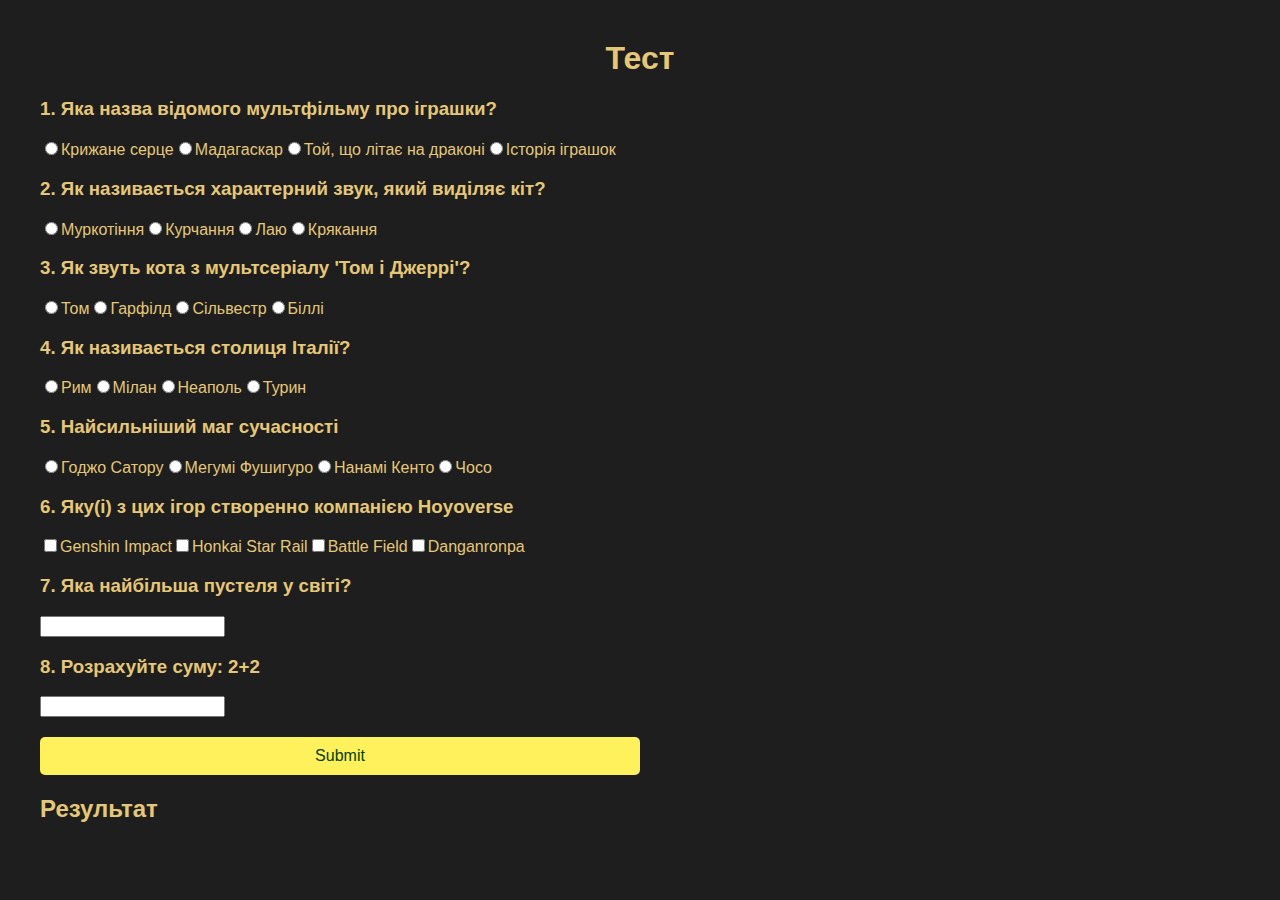
<file: optituvannya/index.html>
<!DOCTYPE html>
<html lang="en">
<head>
    <meta charset="UTF-8">
    <meta name="viewport" content="width=device-width, initial-scale=1.0">
    <title>Тест</title>
    <link rel="stylesheet" href="styles.css">
</head>
<body>
    <div id="quiz-container">
        <h1>Тест</h1>
        <div id="question-container"></div>
        <button id="submit-btn">Submit</button>
    </div>
    <div id="result-container">
        <h2>Результат</h2>
        <p id="score"></p>
    </div>
    <script src="quiz.js"></script>
</body>
</html>
</file>
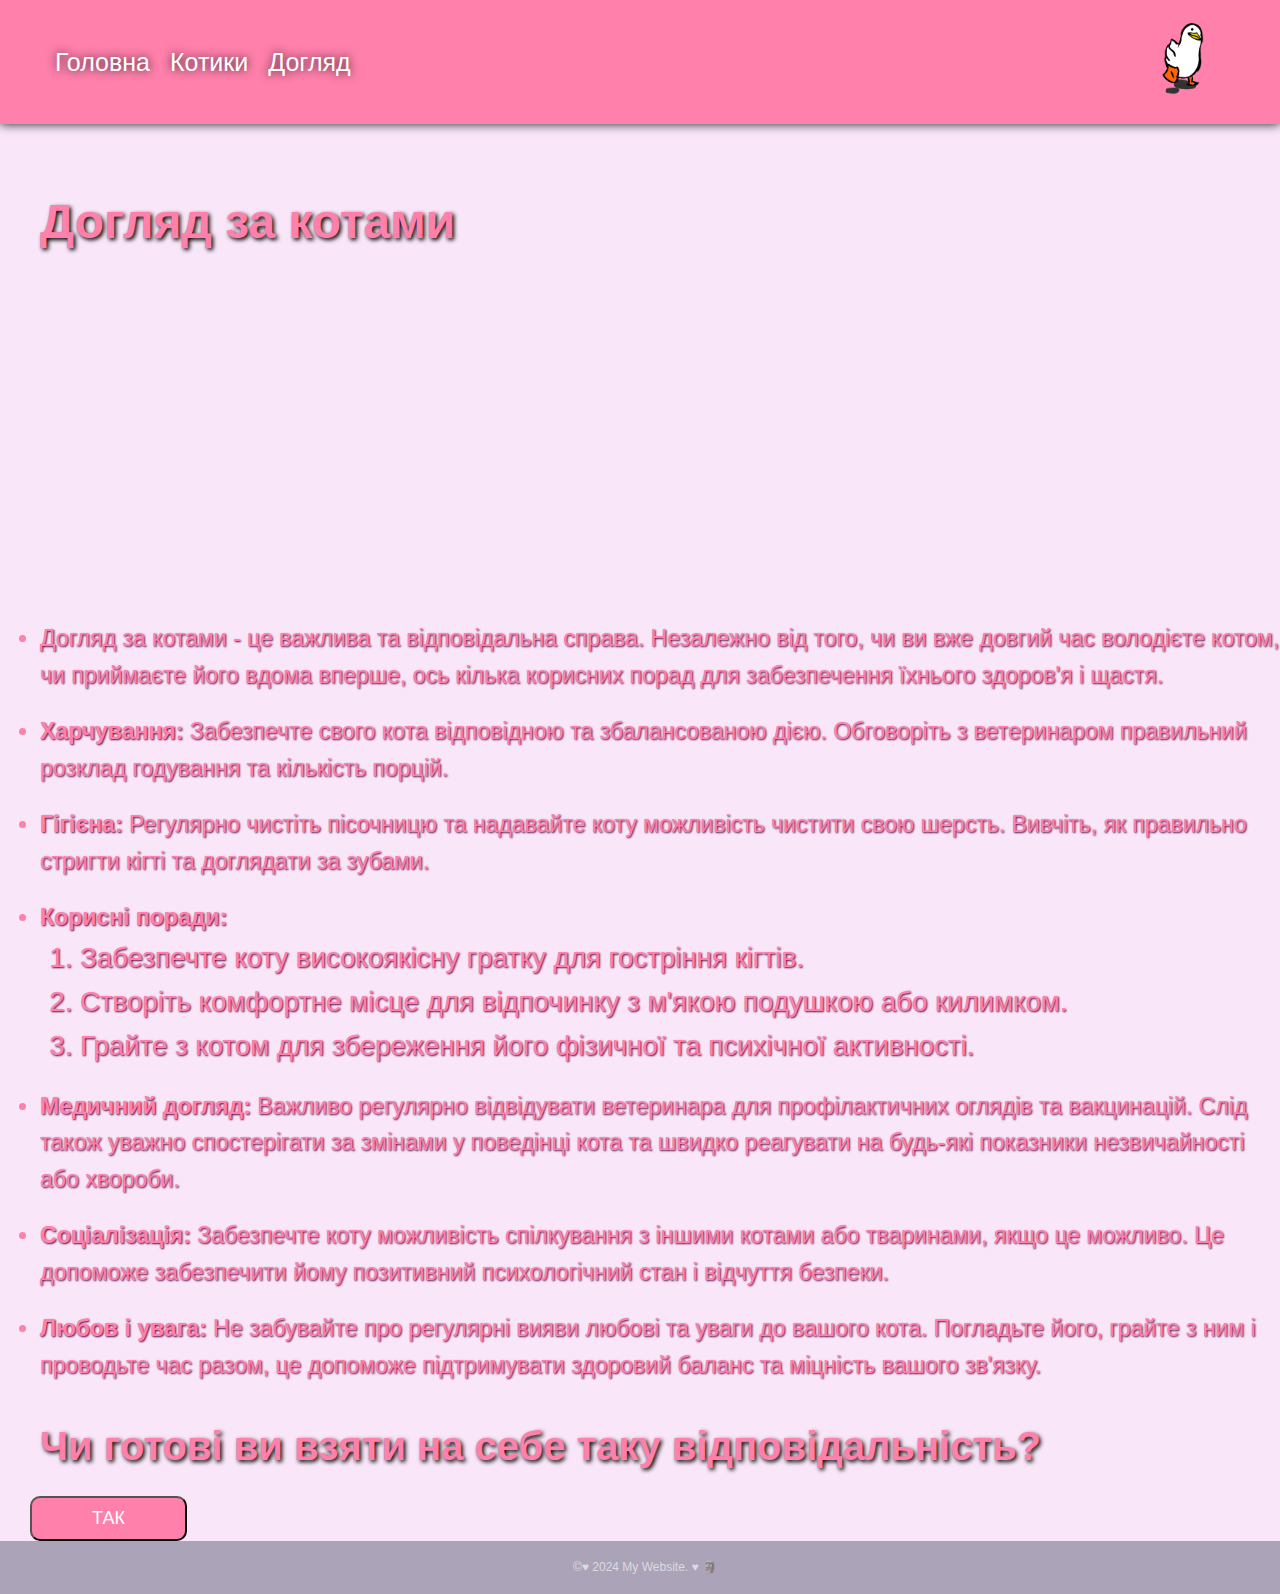
<file: care.html>
<!DOCTYPE html>
<html lang="en">
<head>
    <meta charset="UTF-8">
    <meta name="viewport" content="width=device-width, initial-scale=1.0">
    <link rel="stylesheet" href="styles1.css">
    <title>Догляд</title>
</head>

<body>

    <div class="navbar">
        <div class="burger-menu">&#9776;</div>
        <div class="logo">
            <picture><img src="image/krack.gif" alt="" height="70" width="70"></picture>
        </div>
        <ul class="nav-links">
            <li><a href="cat.html">Головна</a></li>
            <li><a href="Character.html">Котики</a></li>
            <li><a href="care.html">Догляд</a></li>
        </ul>
    </div>

    <div class="container">
        <h1 class="cyberpunk-title">Догляд за котами</h1>
        <iframe width="560" height="315"  src="https://www.youtube.com/embed/ZifEh-cuBFM" frameborder="0" allowfullscreen></iframe>

        <ul>
            <li>Догляд за котами - це важлива та відповідальна справа. Незалежно від того, чи ви вже довгий час володієте котом, чи приймаєте його вдома вперше, ось кілька корисних порад для забезпечення їхнього здоров'я і щастя.</li>
        </ul>

        <ul>
            <li><strong>Харчування:</strong> Забезпечте свого кота відповідною та збалансованою дією. Обговоріть з ветеринаром правильний розклад годування та кількість порцій.</li>
        </ul>

        <ul>
            <li><strong>Гігієна:</strong> Регулярно чистіть пісочницю та надавайте коту можливість чистити свою шерсть. Вивчіть, як правильно стригти кігті та доглядати за зубами.</li>
        </ul>

        <ul>
            <li><strong>Корисні поради:</strong>
                <ol>
                    <li>Забезпечте коту високоякісну гратку для гостріння кігтів.</li>
                    <li>Створіть комфортне місце для відпочинку з м'якою подушкою або килимком.</li>
                    <li>Грайте з котом для збереження його фізичної та психічної активності.</li>
                </ol>
            </li>
        </ul>

        <ul>
            <li><strong>Медичний догляд:</strong> Важливо регулярно відвідувати ветеринара для профілактичних оглядів та вакцинацій. Слід також уважно спостерігати за змінами у поведінці кота та швидко реагувати на будь-які показники незвичайності або хвороби.</li>
        </ul>

        <ul>
            <li><strong>Соціалізація:</strong> Забезпечте коту можливість спілкування з іншими котами або тваринами, якщо це можливо. Це допоможе забезпечити йому позитивний психологічний стан і відчуття безпеки.</li>
        </ul>

        <ul>
            <li><strong>Любов і увага:</strong> Не забувайте про регулярні вияви любові та уваги до вашого кота. Погладьте його, грайте з ним і проводьте час разом, це допоможе підтримувати здоровий баланс та міцність вашого зв'язку.</li>
        </ul>
    </div>
    <h1>Чи готові ви взяти на себе таку відповідальність?</h1>
    <a href="forma.html">
         <button type="submit" class="btn">ТАК</button>
    </a>

    <!-- Додано фрейм з посиланням на відео -->
    
    
    <footer>
        <p>&copy;&hearts; 2024 My Website. &hearts; &#128511;</p>
    </footer>

    <script src="script.js"></script>

</body>
</html>
</file>
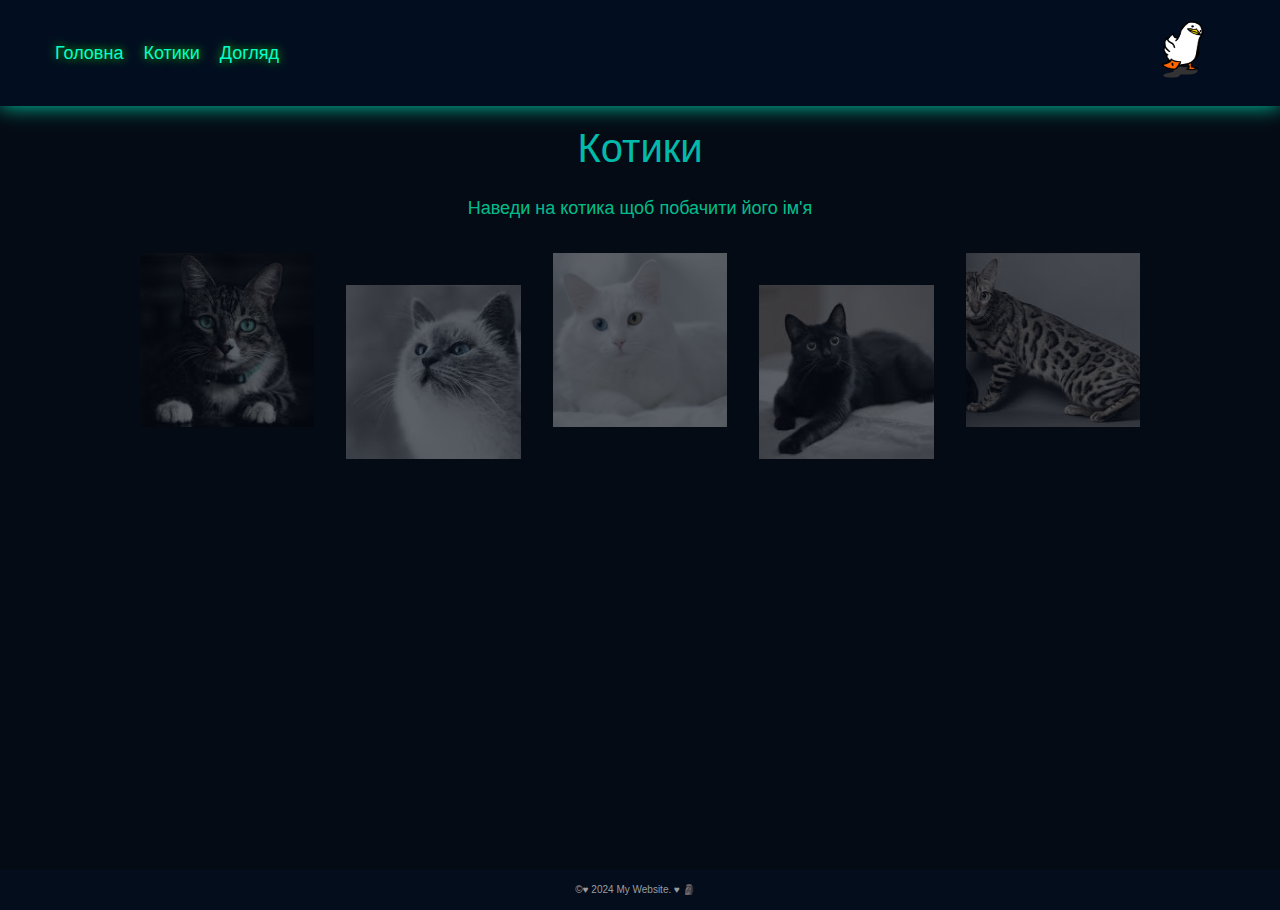
<file: cat.html>
<!DOCTYPE html>
<html lang="en">
    <link rel="icon" href="image/pngtree-cat-face-line-icon-vector-png-image_1874331.jpg">
<head>
    <meta charset="UTF-8">
    <meta name="viewport" content="width=device-width, initial-scale=1.0">
    <link rel="stylesheet" href="styles2.css">
    <title>Головна</title>
</head>

<body>

    <div class="navbar">
        <div class="burger-menu">&#9776;</div>
        <div class="logo">
            <picture><img src="image/krack.gif" alt="" height="70" width="70"></picture>
        </div>
        <ul class="nav-links">
            <li><a href="cat.html">Головна</a></li>
            <li><a href="Character.html">Котики</a></li>
            <li><a href="care.html">Догляд</a></li>
           
        </ul>
    </div>

     <h1>Котики</h1>
     <h2>Наведи на котика щоб побачити його ім'я</h2>
    

    <div class="container">
        <div class="box box-1" style="--img: url('image/4.jpg');" data-text="Мордор"></div>
        <div class="box box-2" style="--img: url('image/images\ \(1\).jpg');" data-text="Аура"></div>
        <div class="box box-3" style="--img: url('image/2.jpg');" data-text="Рубін"></div>
        <div class="box box-4" style="--img: url('image/images.jpg');" data-text="Блекі"></div>
        <div class="box box-5" style="--img: url('image/богдан.jpg');" data-text="Богдан"></div>
    </div>
    <footer>
        <p>&copy;&hearts; 2024 My Website. &hearts; &#128511;</p>
    </footer>

    <script src="script.js"></script>
</body>

</html>
</file>
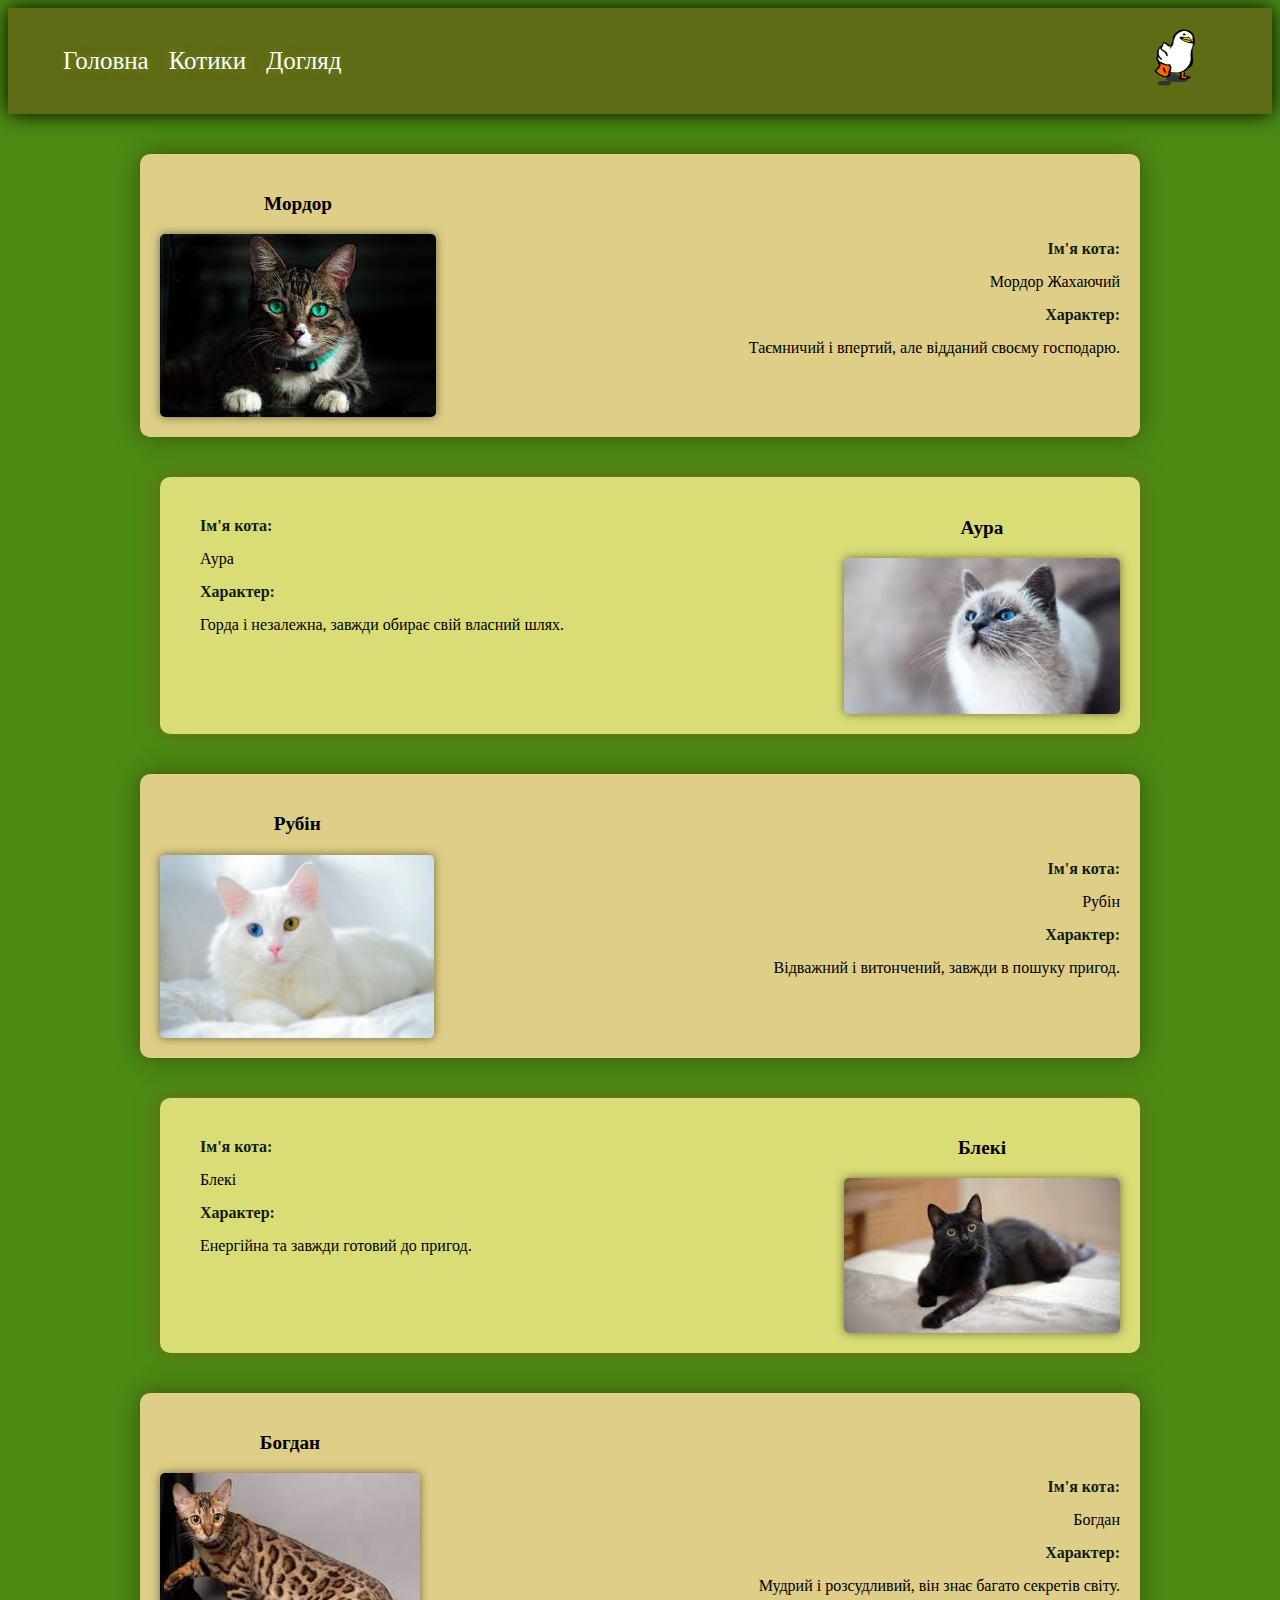
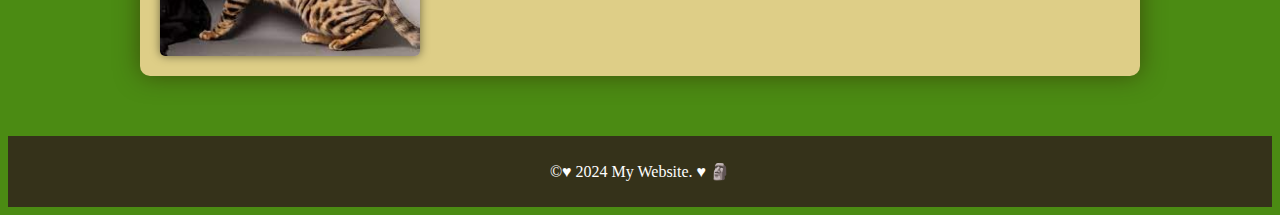
<file: Character.html>
<!DOCTYPE html>
<html lang="en">
<head>
<meta charset="UTF-8">
<meta name="viewport" content="width=device-width, initial-scale=1.0">
<title>Анкети котів</title>
<link rel="icon" href="image/pngtree-cat-face-line-icon-vector-png-image_1874331.jpg">
<link rel="stylesheet" href="styles3.css">
</head>
<body>

    <div class="navbar">
        <div class="burger-menu">&#9776;</div>
        <div class="logo">
            <picture><img src="image/krack.gif" alt="" height="70" width="70"></picture>
        </div>
        <ul class="nav-links">
            <li><a href="cat.html">Головна</a></li>
            <li><a href="Character.html">Котики</a></li>
            <li><a href="care.html">Догляд</a></li>
            <!-- Додайте більше пунктів, якщо потрібно -->
        </ul>
    </div>

<main>
    <section class="survey1">
        
        <div class="image-container1">
            <p class="caption">Мордор</p>
            <img src="image/4.jpg" alt="Кот Мордор">
           
        </div>
        <div class="info">
            <label>Ім'я кота:</label>
            <p>Мордор Жахаючий</p>

            <label>Характер:</label>
            <p>Таємничий і впертий, але відданий своєму господарю.</p>
           
        </div>
        
        
    </section>

    <section class="survey2">
        <div class="info">

            <label>Ім'я кота:</label>
            <p>Аура</p>

            <label>Характер:</label>
            <p>Горда і незалежна, завжди обирає свій власний шлях.</p>
            
        </div>
        <div class="image-container2">
            <p class="caption">Аура</p>
            <img src="image/images (1).jpg" alt="">
           
        </div>
       
    </section>

    <section class="survey3">
        <div class="image-container1">
            <p class="caption">Рубін</p>
            <img src="image/2.jpg" alt="Рубі">
           
        </div>
        <div class="info">
            <label>Ім'я кота:</label>
            <p>Рубін</p>

            <label>Характер:</label>
            <p>Відважний і витончений, завжди в пошуку пригод.</p>
            
        </div>
       
    </section>

    <section class="survey4">
        
        <div class="info">
            <label>Ім'я кота:</label>
            <p>Блекі</p>

            <label>Характер:</label>
            <p>Енергійна та завжди готовий до пригод.</p>
            
        </div>
        <div class="image-container2">
            <p class="caption">Блекі</p>
            <img src="image/images.jpg" alt="Блекі">
           
        </div>
        
    </section>

    <section class="survey5">
        <div class="image-container1">
            <p class="caption">Богдан</p>
            <img src="image/богдан.jpg" alt="Богдан">
           
        </div>
        <div class="info">
            <label>Ім'я кота:</label>
            <p>Богдан</p>

            <label>Характер:</label>
            <p>Мудрий і розсудливий, він знає багато секретів світу.</p>
            
        </div>
        
    </section>
</main>

<footer>
    <p>&copy;&hearts; 2024 My Website. &hearts; &#128511;</p>
</footer>
<script src="script.js"></script>
</body>
</html>
</file>
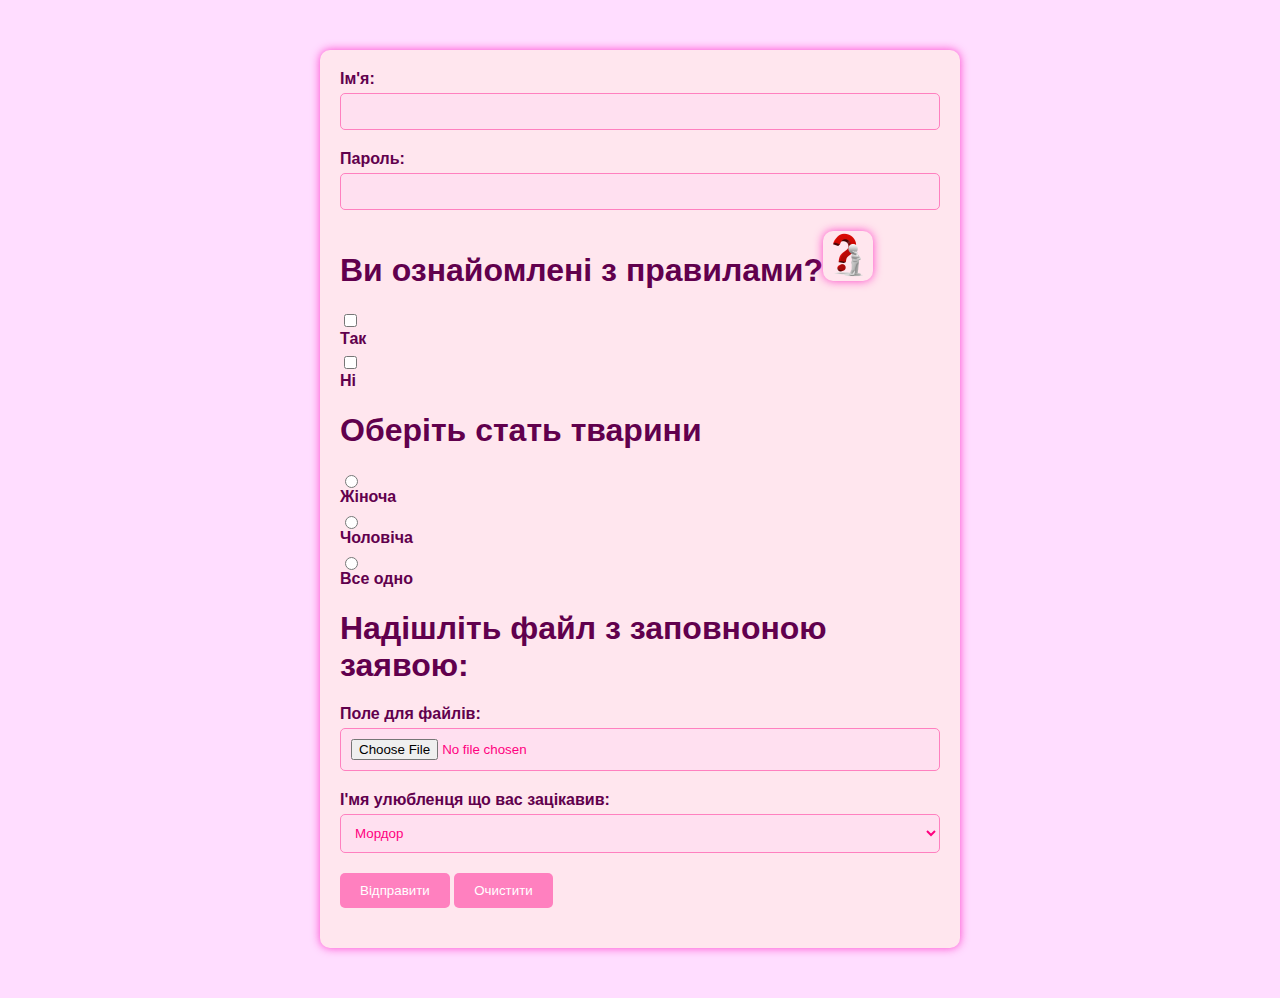
<file: forma.html>
<!DOCTYPE html>
<html lang="en">
<head>
<meta charset="UTF-8">
<meta name="viewport" content="width=device-width, initial-scale=1.0">
<title>Форма</title>
<link rel="icon" href="image/pngtree-cat-face-line-icon-vector-png-image_1874331.jpg">
<style>
body {
    font-family: Arial, sans-serif;
    background-color: #FFDDFF;
    color: #61004d;
}

.container {
    max-width: 600px;
    margin: 50px auto;
    padding: 20px;
    background-color: #FFE6EE;
    border-radius: 10px;
    box-shadow: 0 0 10px rgba(252, 0, 185, 0.714);
}

.input-group {
    margin-bottom: 20px;
}

.input-group label {
    display: block;
    font-weight: bold;
    margin-bottom: 5px;
}

.input-group input[type="text"],
.input-group input[type="password"],
.input-group input[type="file"],
.input-group select {
    width: 100%;
    padding: 10px;
    border: 1px solid #FF80BF;
    border-radius: 5px;
    box-sizing: border-box;
    background-color: #FFE0F0;
    color: #FF007F;
}

.input-group input[type="checkbox"],
.input-group input[type="radio"] {
    display: inline-block;
    vertical-align: middle;
    margin-right: 5px;
}

.btn {
    display: inline-block;
    padding: 10px 20px;
    background-color: #FF80BF;
    color: #FFFFFF;
    border: none;
    border-radius: 5px;
    cursor: pointer;
    text-decoration: none;
}

.btn:hover {
    background-color: #FF007F;
}

.image-container {
    text-align: center;
    margin-bottom: 20px;
}

img {
    max-width: 100%;
    height: auto;
    border-radius: 10px;
    box-shadow: 0 0 10px rgba(252, 0, 185, 0.714);
}
</style>
</head>
<body>

<div class="container">
    <form action="cat.html" method="post" id="myForm" onsubmit="return confirmSubmit()">
        <div class="input-group">
            <label for="username">Ім'я:</label>
            <input type="text" id="username" name="username">
        </div>
        <div class="input-group">
            <label for="password">Пароль:</label>
            <input type="password" id="password" name="password">
        </div>
        <div class="input-group">
            <h1>Ви ознайомлені з правилами?<a href="https://kyivcity.gov.ua/navkolyshnie_seredovyshche_mista/tvaryny/pravila_utrimannya_i_doglyadu_za_domashnimi_tvarinami/"><img src="image/why.png"  height="50" width="50"></a></h1>
            <input type="checkbox" id="check1" name="check1">
            <label for="check1">Так</label>
            <input type="checkbox" id="check2" name="check2">
            <label for="check2">Ні</label>
            
        </div>
        <div class="input-group">
            <h1>Оберіть стать тварини</h1>
            <input type="radio" id="radio1" name="radio" value="option1">
            <label for="radio1">Жіноча</label>
            <input type="radio" id="radio2" name="radio" value="option2">
            <label for="radio2">Чоловіча</label>
            <input type="radio" id="radio2" name="radio" value="option2">
            <label for="radio2">Все одно</label>
        </div>
        <div class="input-group">
            <h1>Надішліть файл з заповноною заявою:</h1>
            <label for="file">Поле для файлів:</label>
            <input type="file" name="file" size="70">
        </div>
        <div class="input-group">
            <label for="select">І'мя улюбленця що вас зацікавив:</label>
            <select id="select" name="select">
                <option value="option1">Мордор</option>
                <option value="option2">Аура</option>
                <option value="option3">Рубін</option>
                <option value="option4">Блекі</option>
                <option value="option5">Богдан</option>
            </select>
        </div>
        <div class="input-group">
            <button type="submit" class="btn">Відправити</button>
            <button type="reset" class="btn">Очистити</button>
        </div>
    </form>
</div>

<script>
function confirmSubmit() {
    return confirm("Ви впевнені, що хочете відправити форму?");
}
</script>

</body>
</html>
</file>
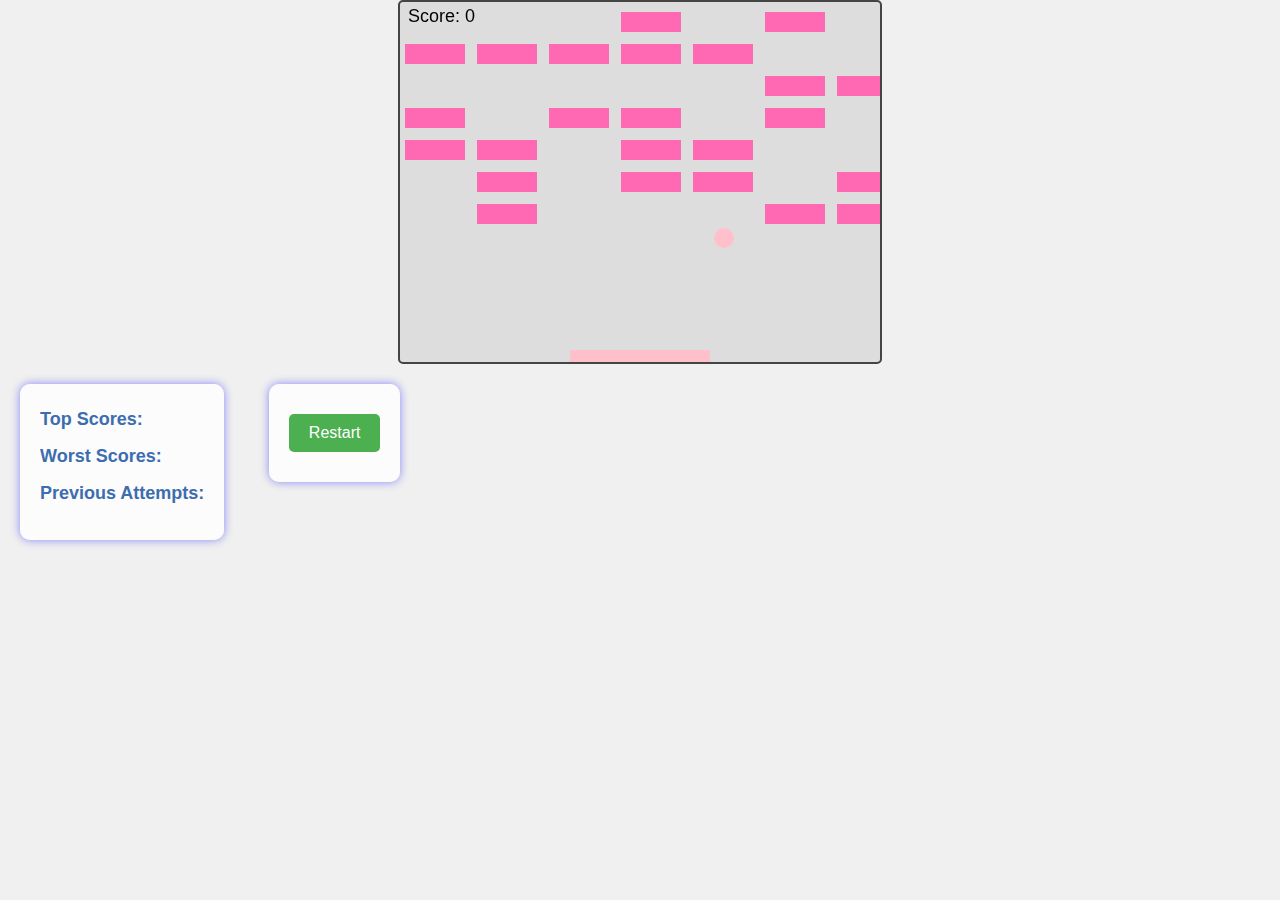
<file: game/game.html>
<!DOCTYPE html>
<html lang="en">
<head>
    <meta charset="UTF-8">
    <meta name="viewport" content="width=device-width, initial-scale=1.0">
    <title>Brick Breaker</title>
    <style>
        body {
            font-family: Arial, sans-serif;
            margin: 0;
            padding: 0;
            background-color: #f0f0f0;
        }
        canvas {
            display: block;
            margin: 0 auto;
            border: 2px solid #444;
            background-color: #ddd;
            border-radius: 5px;
        }
        #topScoresList, #worstScoresList, #previousAttemptsList {
            list-style-type: none;
            padding: 0;
        }
        #topScoresList li, #worstScoresList li, #previousAttemptsList li {
            margin-bottom: 5px;
            color: #3c6eaf; /* Blue shade */
        }
        button {
            display: block;
            margin: 10px auto;
            padding: 10px 20px;
            font-size: 16px;
            background-color: #4CAF50;
            color: white;
            border: none;
            border-radius: 5px;
            cursor: pointer;
        }
        .info-container {
            display: inline-block;
            vertical-align: top;
            margin: 20px;
            padding: 20px;
            background-color: rgba(255, 255, 255, 0.8);
            border-radius: 10px;
            box-shadow: 0 0 10px rgba(0, 0, 255, 0.445); /* Blue shadow */
        }
        .info-container p {
            margin: 5px 0;
            font-size: 18px;
            font-weight: bold;
            color: #3c6eaf; /* Blue shade */
        }
        .info-container ul {
            padding-left: 20px;
        }
    </style>
</head>
<body>
    <canvas id="myCanvas" width="480" height="360"></canvas>
    <div class="info-container">
        <p>Top Scores:</p>
        <ul id="topScoresList"></ul>
        <p>Worst Scores:</p>
        <ul id="worstScoresList"></ul>
        <p>Previous Attempts:</p>
        <ul id="previousAttemptsList"></ul>
    </div>
    <div class="info-container">
        <button onclick="restartGame()">Restart</button>
    </div>
    <script>
        let canvas = document.getElementById('myCanvas');
        let ctx = canvas.getContext('2d');
        let ballRadius = 10;
        let x = canvas.width / 2;
        let y = canvas.height - 40; // Змінив положення м'яча для більшого місця для платформи
        let dx = 2;
        let dy = -2;
        let paddleHeight = 12;
        let paddleWidth = 140;
        let paddleX = (canvas.width - paddleWidth) / 2;
        let rightPressed = false;
        let leftPressed = false;
        let brickRowCount = 7; // Збільшив початкову кількість рядків блоків
        let brickColumnCount = 8;
        let brickWidth = 60;
        let brickHeight = 20;
        let brickPadding = 12;
        let brickOffsetTop = 10; // Змінив положення початкового рядка блоків
        let brickOffsetLeft = 5;
        let bricks = [];
        let gamePaused = false;
        let gameStarted = false;
        for (let c = 0; c < brickColumnCount; c++) {
            bricks[c] = [];
            for (let r = 0; r < brickRowCount; r++) {
                bricks[c][r] = { x: 0, y: 0, status: Math.random() < 0.5 ? 1 : 0 };
            }
        }
        let score = 0;
        let topScores = [];
        let worstScores = []; // Додав список з 3 найгіршими рахунками
        let previousAttempts = [];

        document.addEventListener('keydown', keyDownHandler, false);
        document.addEventListener('keyup', keyUpHandler, false);

        function keyDownHandler(e) {
            if (e.key === "Right" || e.key === "ArrowRight") {
                rightPressed = true;
            } else if (e.key === "Left" || e.key === "ArrowLeft") {
                leftPressed = true;
            } else if (e.key === "Enter") {
                if (!gameStarted) {
                    gameStarted = true;
                    draw();
                }
            }
        }

        function keyUpHandler(e) {
            if (e.key === "Right" || e.key === "ArrowRight") {
                rightPressed = false;
            } else if (e.key === "Left" || e.key === "ArrowLeft") {
                leftPressed = false;
            }
        }

        function collisionDetection() {
            for (let c = 0; c < brickColumnCount; c++) {
                for (let r = 0; r < brickRowCount; r++) {
                    let b = bricks[c][r];
                    if (b.status === 1) {
                        if (x > b.x && x < b.x + brickWidth && y > b.y && y < b.y + brickHeight) {
                            dy = -dy;
                            b.status = 0;
                            score++;
                            if (score === brickRowCount * brickColumnCount) {
                                resetGame();
                                gamePaused = true;
                            }
                        }
                    }
                }
            }
        }

        function drawScore() {
            ctx.font = '18px Arial';
            ctx.fillStyle = 'black';
            ctx.fillText('Score: ' + score, 8, 20);
        }

        function drawBall() {
            ctx.beginPath();
            ctx.arc(x, y, ballRadius, 0, Math.PI * 2);
            ctx.fillStyle = 'pink';
            ctx.fill();
            ctx.closePath();
        }

        function drawPaddle() {
            ctx.beginPath();
            ctx.rect(paddleX, canvas.height - paddleHeight, paddleWidth, paddleHeight);
            ctx.fillStyle = 'pink';
            ctx.fill();
            ctx.closePath();
        }

        function drawBricks() {
            for (let c = 0; c < brickColumnCount; c++) {
                for (let r = 0; r < brickRowCount; r++) {
                    if (bricks[c][r].status === 1) {
                        let brickX = (c * (brickWidth + brickPadding)) + brickOffsetLeft;
                        let brickY = (r * (brickHeight + brickPadding)) + brickOffsetTop;
                        bricks[c][r].x = brickX;
                        bricks[c][r].y = brickY;
                        ctx.beginPath();
                        ctx.rect(brickX, brickY, brickWidth, brickHeight);
                        ctx.fillStyle = 'hotpink';
                        ctx.fill();
                        ctx.closePath();
                    }
                }
            }
        }

        function draw() {
            ctx.clearRect(0, 0, canvas.width, canvas.height);
            drawBricks();
            drawBall();
            drawPaddle();
            drawScore();
            collisionDetection();

            if (x + dx > canvas.width - ballRadius || x + dx < ballRadius) {
                dx = -dx;
            }
            if (y + dy < ballRadius) {
                dy = -dy;
            } else if (y + dy > canvas.height - ballRadius) {
                if (x > paddleX && x < paddleX + paddleWidth) {
                    dy = -dy;
                } else {
                    if (score > 0) {
                        saveScore(score);
                        displayScores();
                    }
                    resetGame();
                    gamePaused = true;
                }
            }

            if (!gamePaused) {
                if (rightPressed && paddleX < canvas.width - paddleWidth) {
                    paddleX += 7;
                } else if (leftPressed && paddleX > 0) {
                    paddleX -= 7;
                }

                x += dx;
                y += dy;
            }

            if (!gamePaused) {
                requestAnimationFrame(draw);
            }
        }

        const maxTopScores = 3;

        function saveScore(score) {
            topScores.push(score);
            worstScores.push(score); // Додав рахунок у список найгірших рахунків
            topScores.sort((a, b) => b - a);
            topScores = topScores.slice(0, maxTopScores);
            worstScores.sort((a, b) => a - b); // Впорядкував список найгірших рахунків
            worstScores = worstScores.slice(0, 3); // Залишив тільки 3 найгірших рахунки
        }

        function displayTopScores() {
            let topScoresList = document.getElementById('topScoresList');
            if (topScoresList) {
                topScoresList.innerHTML = '';
                for (let i = 0; i < topScores.length; i++) {
                    let li = document.createElement('li');
                    li.textContent = 'Score: ' + topScores[i];
                    topScoresList.appendChild(li);
                }
            }
        }

        function displayWorstScores() { // Функція для відображення найгірших рахунків
            let worstScoresList = document.getElementById('worstScoresList');
            if (worstScoresList) {
                worstScoresList.innerHTML = '';
                for (let i = 0; i < worstScores.length; i++) {
                    let li = document.createElement('li');
                    li.textContent = 'Score: ' + worstScores[i];
                    worstScoresList.appendChild(li);
                }
            }
        }

        function displayScores() {
            displayTopScores();
            displayWorstScores(); // Виклик функції для відображення найгірших рахунків
            updatePreviousAttempts();
        }

        function updatePreviousAttempts() {
            let previousAttemptsList = document.getElementById('previousAttemptsList');
            if (previousAttemptsList) {
                previousAttemptsList.innerHTML = '';
                for (let i = 0; i < previousAttempts.length; i++) {
                    let li = document.createElement('li');
                    li.textContent = 'Attempt ' + (i + 1) + ': Score ' + previousAttempts[i];
                    previousAttemptsList.appendChild(li);
                }
            }
        }

        function resetGame() {
    if (score > 0) { // Додайте перевірку, щоб запис додавався лише для ненульових рахунків
        previousAttempts.push(score);
    }
    score = 0;
    x = canvas.width / 2;
    y = canvas.height - 40; // Підняв м'яч на відстань, щоб забезпечити більше місця для платформи
    paddleX = (canvas.width - paddleWidth) / 2;
    bricks = [];
    for (let c = 0; c < brickColumnCount; c++) {
        bricks[c] = [];
        for (let r = 0; r < brickRowCount; r++) {
            bricks[c][r] = { x: 0, y: 0, status: Math.random() < 0.5 ? 1 : 0 };
        }
    }
    updatePreviousAttempts(); // Оновлення списку попередніх спроб
    }



        // Функція для початку гри
        function startGame() {
            gameStarted = true;
            draw();
        }

        // Функція для перезапуску гри
        function restartGame() {
            gamePaused = false;
            resetGame();
            startGame();
        }

        // Викликаємо функцію для початку гри
        startGame();
    </script>
</body>
</html>
</file>
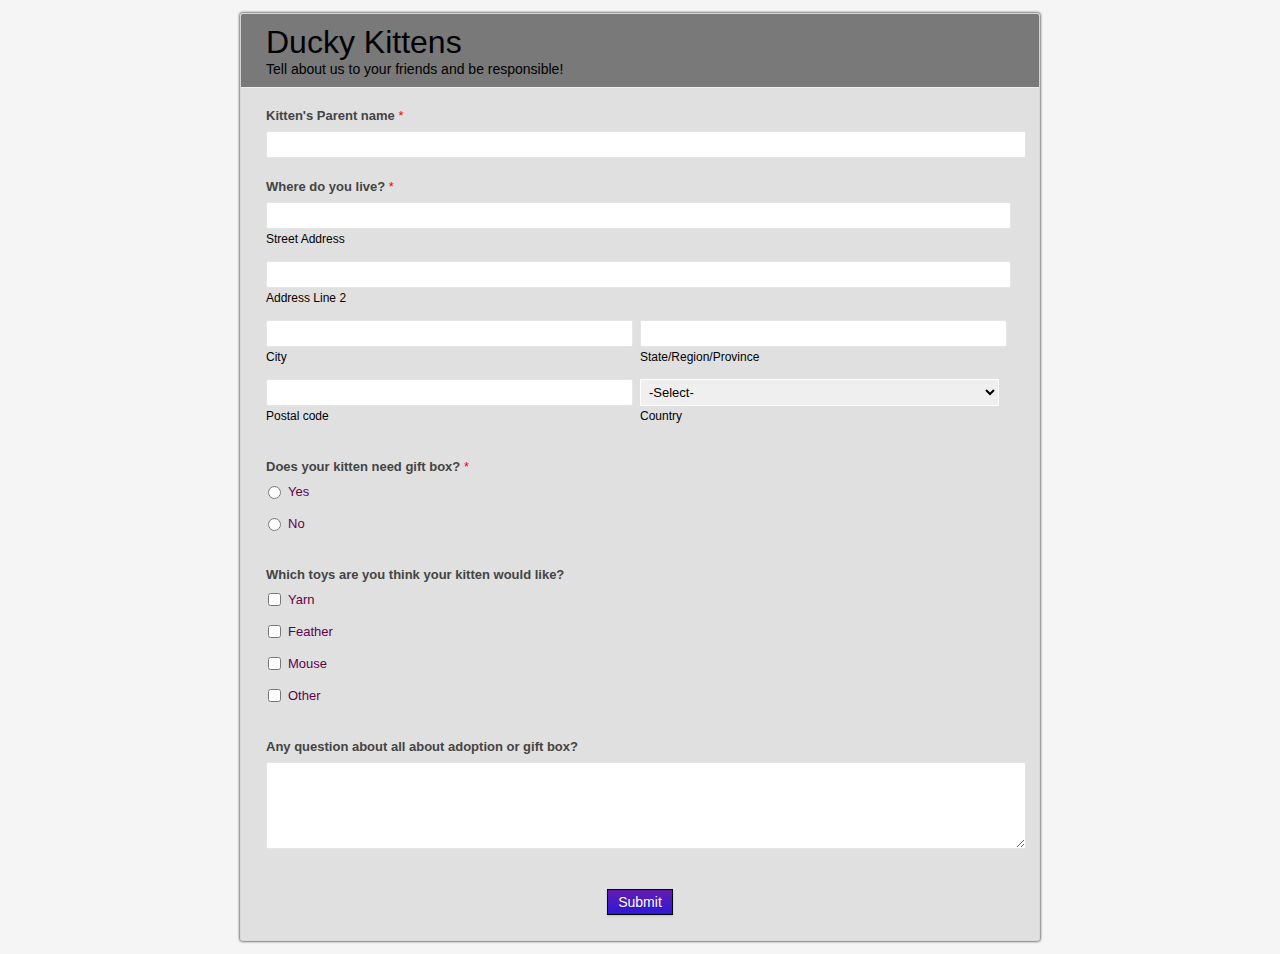
<file: форма/form.html>
<!DOCTYPE html>
<html>
  <head>
    <meta charset="UTF-8">
    <title>On-site</title>
    <link href="form.css" rel="stylesheet" type="text/css">
  </head>
  <body class="backgroundBg">
    <div class="templateWidth">
      <form name='form' id='form'>
        <div class="templateWrapper">
          <!---------template Header Starts Here---------->
          <ul class="tempHeadBdr">
            <li class="tempHeadContBdr">
              <h2 class="frmTitle">
                <em>Ducky Kittens</em>
              </h2>
              <p class="frmDesc">Tell about us to your friends and be responsible!</p>
              <div class="clearBoth"></div>
            </li>
          </ul>
          <!---------template Container Starts Here---------->
          <div class="subContWrap topAlign">
            <ul>
              <!---------Single Line Starts Here---------->
              <li class="tempFrmWrapper large">
                <label class="labelName"> Kitten's Parent name <em class="important">*</em>
                </label>
                <div class="tempContDiv">
                  <span>
                    <input type="text" name="SingleLine" checktype="c1" value="" maxlength="255" fieldType=1 placeholder="" />
                  </span>
                  <p id="SingleLine_error" class="errorMessage" style="display:none;">Invalid value</p>
                </div>
                <div class="clearBoth"></div>
              </li>
              <!---------Address Starts Here---------->
              <li class="tempFrmWrapper address addrlarge ">
                <label class="labelName"> Where do you live? <em class="important">*</em>
                </label>
                <div class="tempContDiv address">
                  <div class="addrCont">
                    <span class="addOne">
                      <input type="text" maxlength="255" name="Address_AddressLine1" checktype="c1" placeholder="" />
                      <label class="smalLable">Street Address</label>
                    </span>
                    <span class="addOne">
                      <input type="text" maxlength="255" name="Address_AddressLine2" checktype="c1" placeholder="" />
                      <label class="smalLable">Address Line 2</label>
                    </span>
                    <span class="flLeft addtwo">
                      <input type="text" maxlength="255" name="Address_City" checktype="c1" placeholder="" />
                      <label class="smalLable">City</label>
                    </span>
                    <span class="flLeft addtwo">
                      <input type="text" maxlength="255" name="Address_Region" checktype="c1" placeholder="" />
                      <label class="smalLable">State/Region/Province</label>
                    </span>
                    <span class="flLeft addtwo">
                      <input type="text" maxlength="255" name="Address_ZipCode" checktype="c1" placeholder="" />
                      <label class="smalLable">Postal code</label>
                    </span>
                    <span class="flLeft addtwo">
                      <select class="form-sBox" name="Address_Country" checktype="c1">
                        <option value="-Select-">-Select-</option>
                        <option>Kazakstan</option>
                        <option>Poland</option>
                        <option>Ukraine</option>
                        <option>Germany</option>
                        <option>United States</option>
                      </select>
                      <label class="smalLable">Country</label>
                    </span>
                    <div class="clearBoth"></div>
                    <p id="Address_error" class="errorMessage" style="display:none;">Invalid value</p>
                  </div>
                </div>
                <div class="eclearBoth"></div>
              </li>
              <!---------Radio Starts Here---------->
              <li class="radio tempFrmWrapper oneColumns">
                <label class="labelName">Does your kitten need gift box? <em class="important">*</em>
                </label>
                <div class="tempContDiv">
                  <div class="overflow">
                    <span class="multiAttType">
                      <input class="radioBtnType" type="radio" id="Radio_1" name="Radio" checktype="c1" value="Yes">
                      <label for="Radio_1" class="radioChoice">Yes</label>
                    </span>
                    <span class="multiAttType">
                      <input class="radioBtnType" type="radio" id="Radio_2" name="Radio" checktype="c1" value="No">
                      <label for="Radio_2" class="radioChoice">No</label>
                    </span>
                    <div class="clearBoth"></div>
                  </div>
                  <p id="Radio_error" class="errorMessage" style="display:none;">Invalid value</p>
                </div>
                <div class="clearBoth"></div>
              </li>
              <!---------Checkbox Starts Here---------->
              <li class="checkbox tempFrmWrapper oneColumns">
                <label class="labelName">Which toys are you think your kitten would like? </label>
                <div class="tempContDiv">
                  <div class="overflow">
                    <span class="multiAttType">
                      <input class="checkBoxType" type="checkbox" id="Checkbox_1" name="Checkbox" checktype="c1" value="Yarn" />
                      <label for="Checkbox_1" class="checkChoice">Yarn</label>
                    </span>
                    <span class="multiAttType">
                      <input class="checkBoxType" type="checkbox" id="Checkbox_2" name="Checkbox" checktype="c1" value="Feather" />
                      <label for="Checkbox_2" class="checkChoice">Feather</label>
                    </span>
                    <span class="multiAttType">
                      <input class="checkBoxType" type="checkbox" id="Checkbox_3" name="Checkbox" checktype="c1" value="Mouse" />
                      <label for="Checkbox_3" class="checkChoice">Mouse</label>
                    </span>
                    <span class="multiAttType">
                      <input class="checkBoxType" type="checkbox" id="Checkbox_4" name="Checkbox" checktype="c1" value="Other" />
                      <label for="Checkbox_4" class="checkChoice">Other</label>
                    </span>
                    <div class="clearBoth"></div>
                  </div>
                  <p id="Checkbox_error" class="errorMessage" style="display:none;">Invalid value</p>
                </div>
                <div class="clearBoth"></div>
              </li>
    
              <li class="tempFrmWrapper large">
                <label class="labelName"> Any question about all about adoption or gift box? </label>
                <div class="tempContDiv">
                  <span>
                    <textarea name="MultiLine" checktype="c1" maxlength="65535" placeholder=""></textarea>
                  </span>
                  <p id="MultiLine_error" class="errorMessage" style="display:none;">Invalid value</p>
                </div>
                <div class="clearBoth"></div>
              </li>
             
            </ul>
          </div>
       
          <ul>
            <li class="fmFooter">
              <button type="submit" class="submitColor">Submit</button>
            </li>
          </ul>
        </div>
      </form>
    </div>
	<script src="form.js"></script>
  </body>
</html>
</file>
<file: optituvannya/styles.css>
body {
  font-family: Arial, sans-serif;
  margin: 40px;
  padding: 5;
  color: rgb(229, 199, 122);
  background-color: rgb(30, 30, 30);
  animation: shadow-glow 2s infinite alternate;
}

.quiz-container {
  max-width: 600px;
  margin: 50px auto;
  padding: 20px;
  border: 1px solid #ccc;
  border-radius: 5px;
  
}

@keyframes shadow-glow {
  0% {
      text-shadow: 0 0 20px rgba(255, 225, 0, 0.9);
  }
  100% {
      text-shadow: 0 0 20px rgba(255, 0, 225, 0.9);
  }
}

h1 {
  text-align: center;
}

#question-container {
  margin-bottom: 20px;
}

#result {
  margin-top: 20px;
  font-weight: bold;
}
#submit-btn {
  display: block;
  width: 50%;
  padding: 10px;
  margin-top: 10px;
  border: none;
  border-radius: 5px;
  background-color: rgb(255, 241, 91);
  color: rgb(8, 59, 5);
  font-size: 16px;
  text-align: center;
  cursor: pointer;
  transition: background-color 0.3s ease;
  
}

#submit-btn:hover {
  background-color: rgb(255, 0, 0);
}
</file>
<file: styles1.css>
body {
    margin: 0;
    font-family: 'Roboto', sans-serif;
    background: #f4d4f48d; /* Sakura Pink */
    color: #ff80ab; /* Sakura Pink */
    overflow-x: hidden; /* Prevent horizontal scrollbar */
    position: relative;
    min-height: 100vh; /* Ensure full viewport height */
}

.navbar {
    background-color: #ff80ab; /* Sakura Pink */
    padding: 15px; /* Adjust the padding as needed */
    display: flex;
    justify-content: space-between;
    align-items: center;
    color: #ffffff; /* White text */
    box-shadow: 0 0 10px rgba(0, 0, 0, 0.9);
    margin-bottom: 20px;
}

.burger-menu {
    font-size: 1.5em;
    cursor: pointer;
    display: none;
    color: #ffffff; /* White */
}

.logo {
    font-size: 1.5em;
    font-weight: bold;
    order: 2;
    margin-right: 50px;
    color: #ffffff; /* White */
}

.nav-links {
    list-style: none;
    display: flex;
    margin: 0;
    z-index: 1;
}

.nav-links li {
    margin-right: 20px;
    text-align: left;
    font-size: large;
}

.nav-links a {
    text-decoration: none;
    color: #ffffff; /* White */
    font-size: 25px;
    text-shadow: 0 0 10px rgba(0, 0, 0, 0.8); /* White shadow */
}

.nav-links a:hover {
    text-shadow: 0 0 10px rgba(255, 255, 255, 0.8); /* White shadow on hover */
    color: #ff80ab; /* Sakura Pink */
}

.container {
    margin-top: 70px;
    flex: 1;
    text-shadow: 1px 1px 2px rgb(85, 2, 65);
    font-size: larger;
}

h1 {
    margin-left: 40px;
    margin-top: 40px;
    font-size: 2.5em;
    text-shadow: 2px 2px 4px rgb(0, 0, 0); /* Sakura Pink Shadow */
    /* Text glow animation */
}



h2 {
    font-size: 2em;
    border-bottom: 2px solid #ff80ab; /* Sakura Pink */
    padding-bottom: 5px;
    margin-bottom: 10px;
    transition: border-color 0.3s ease-in-out; 
    text-shadow: 2px 2px 4px rgb(0, 0, 0);/* Border color transition */
}

h2:hover {
    border-color: #ff4d4d; /* Lighter Sakura Pink on hover */
}

p, li {
    font-size: 1.2em;
    line-height: 1.6;
}

img {
    max-width: 100%;
    height: auto;
    border: 10px;
    border-color: #ffdd00;
    margin-left: 30px;
    border-radius: 15px;
}

.btn {
    display: inline-block;
    padding: 10px 60px;
    background-color: #ff80ab;
    color: rgb(255, 255, 255);
    border-radius: 10px;
    font-size: large;
    cursor: pointer;
    margin-left: 30px;
   
    
}

.btn:hover {
    background-color: #97024a;
}

footer {
    background-color: #00132a50; /* Dark Maritime Blue */
    color: #ffffff98; /* White */
    font-size: 10px; /* Increased font size */
    padding: 5px; /* Increased padding */
    text-align: center;
    position: absolute;
    width: 100%;
    bottom: 10;
    left: 0;
    right: 0;
}

@media (max-width: 550px) {
    .navbar {
        flex-direction: column;
        align-items: center;
    }

    .burger-menu {
        display: block;
        align-self: flex-start;
    }

    .nav-links {
        display: none;
        flex-direction: column;
        position: absolute;
        top: 130px;
        left: 0;
        width: 100%;
        background-color: rgb(215, 169, 186);
        margin: 0;
    }

    .nav-links.show {
        display: flex;
        align-items: flex-start;
    }

    .nav-links li {
        margin: 0;
        text-align: center;
        padding: 10px;
    }

    .logo {
        font-size: 1.2em;
        margin-top: none;
        align-self: flex-end;
        margin-top: -30px;
        color: #fee4f5;
    }

    .cyberpunk-title {
        margin-top: 20px;
    }
}
</file>
<file: styles2.css>
body {
    margin: 0;
    font-family: 'Roboto', sans-serif;
    background: rgb(5, 11, 21);
    color: #61e8d2;
    
}

.navbar {
    background-color: rgb(2, 14, 32);
    padding: 15px;
    display: flex;
    justify-content: space-between;
    align-items: center;
    color: #00ffcc;
    box-shadow: 0 0 20px rgba(0, 255, 204, 0.8);
    margin-bottom: 20px;
   
}



.burger-menu {
    font-size: 1.5em;
    cursor: pointer;
    display: none;
    color: #42f4f4;
}

.logo {
    font-size: 1.5em;
    font-weight: bold;
    order: 2;
    margin-right: 50px;
}

.nav-links {
    list-style: none;
    display: flex;
    margin: 0;
    z-index: 1; 
}

.nav-links li {
    margin-right: 20px;
    text-align: left;
    font-size: large;
    
}


.nav-links a {
    text-decoration: none;
    color: #00ffcc;
    font: 25px;
    text-shadow: 0 0 10px rgba(43, 255, 0, 0.8);
}

.nav-links a:hover {
    text-shadow: 0 0 10px rgba(255, 0, 183, 0.8);
}

.container {
    display: grid;
    grid-template-columns: repeat(5, 2fr);
    gap: 2em;
    width: 100%;
    max-width: 1000px;
    margin: 0 auto;
    transition: all 200ms;
    margin-top: 50px;
}

.container:hover .box {
    filter: grayscale(100%) opacity(30%);
}

.box {
    position: relative;
    background: var(--img) center center/cover;
    transition: all 200ms;
    display: flex;
    justify-content: center;
    align-items: center;
    width: 100%;
    height: 100%;
    filter: grayscale(70%) opacity(35%);
   
}

.box::before {
    content: '';
    display: block;
    padding-top: 100%;
    
}

.container .box:hover {
    filter: grayscale(0%) opacity(100%);
    box-shadow: 0 0 20px rgba(0, 255, 221, 0.8);
}

.container:has(.box-1:hover) {
    grid-template-columns: 4fr 2fr 2fr 2fr 2fr;
}

.container:has(.box-2:hover) {
    grid-template-columns: 2fr 4fr 2fr 2fr 2fr;
}

.container:has(.box-3:hover) {
    grid-template-columns: 2fr 2fr 4fr 2fr 2fr;
}

.container:has(.box-4:hover) {
    grid-template-columns: 2fr 2fr 2fr 4fr 2fr;
}

.container:has(.box-5:hover) {
    grid-template-columns: 2fr 2fr 2fr 2fr 4fr;
}

.box:nth-child(odd) {
    transform: translateY(-16px);
}

.box:nth-child(even) {
    transform: translateY(16px);
}

.box::after {
    content: attr(data-text);
    position: absolute;
    bottom: 20px;
    background: #000;
    color: #fff;
    padding: 20px 20px 20px 20px;
    letter-spacing: 4px;
    text-transform: uppercase;
    transform: translateY(60px);
    opacity: 0;
    transition: all 400ms;
    
}

.box:hover::after {
    transform: translateY(0);
    opacity: 1;
    transition-delay: 400ms;
    
}

.cyberpunk-title {
    color: #00ffbb;
    text-align: center;
    font-size: 2em;
    margin-bottom: 20px;
}


footer {
    background-color: #00132a50; /* Dark Maritime Blue */
    color: #ffffff98; /* White */
   font-size: 10px;
    padding: 5px;
    text-align: center;
    position: absolute;
    bottom: 0;
    width: 100%;
    margin: -10px;
    z-index: -1;
    
}
@keyframes neonGlow {
    0% {
        text-shadow: 0 0 10px rgba(0, 255, 221, 0.8);
    }
    50% {
        text-shadow: 0 0 20px rgba(0, 255, 221, 0.8),
                     0 0 30px rgba(0, 255, 221, 0.6),
                     0 0 40px rgba(0, 255, 221, 0.4);
    }
    100% {
        text-shadow: 0 0 10px rgba(0, 255, 221, 0.8);
    }
}


h1 {
    color: rgba(0, 255, 229, 0.745);
    text-align: center;
    margin-top: 20px;
    font-size: 40px;
    font-weight: normal ;
    animation: neonGlow 2s infinite alternate;
}

h2 {
    color: rgba(0, 255, 187, 0.745);
    text-align: center;
    font-weight: normal ;
    font-size: 18px;
    animation: neonGlow 2s infinite alternate-reverse;
}


@media (max-width: 550px) {
    .navbar {
        flex-direction: column;
        align-items: center;
        
    }

    .burger-menu {
        display: block;
        align-self: flex-start;
    }

    .nav-links {
        display: none;
        flex-direction: column;
        position: absolute;
        top: 88px;
        left: 0;
        width: 100%;
        background-color: rgb(29, 50, 85);
        margin: 0;
    }

    .nav-links.show {
        display: flex;
        align-items: flex-start;
    }

    .nav-links li {
        margin: 0;
        text-align: center;
        padding: 10px;
    }

    .logo {
        margin-top: none;
        align-self: flex-end;
        margin-top: -30px;
        color: #ff66cc;
    }

    .cyberpunk-title {
        margin-top: 20px;
    }
}
</file>
<file: styles3.css>
/* General styles */
body {
    font-family: 'Comic Sans MS';
    background-color: #4b8b13; /* Saddle Brown */
    color: #6b8e23; /* Olive Drab */
}

.navbar {
    background-color: #606b15; /* Rosy Brown */
    padding: 15px;
    display: flex;
    justify-content: space-between;
    align-items: center;
    color: #2f4f4f; /* Dark Slate Gray */
    box-shadow: 0 0 20px rgb(0, 0, 0); /* Shadow */
    margin-bottom: 20px;
}

.burger-menu {
    font-size: 1.5em;
    cursor: pointer;
    display: none;
    color: #000000; /* Dark Slate Gray */
}

.logo {
    font-size: 1.5em;
    font-weight: bold;
    order: 2;
    margin-right: 50px;
    color: #011701; /* Forest Green */
}

.nav-links {
    list-style: none;
    display: flex;
    margin: 0;
    z-index: 1; 
}

.nav-links li {
    margin-right: 20px;
    text-align: left;
    font-size: large;
}

.nav-links a {
    text-decoration: none;
    color: #ffffff; /* Olive Drab */
    font-size: 25px;
    text-shadow: 0 0 10px rgba(107, 142, 35, 0.8); /* Shadow */
    font-weight: normal;
}

.nav-links a:hover {
    text-shadow: 0 0 10px rgba(107, 142, 35, 0.8); /* Hover Shadow */
}

header {
    background-color: #bc8f8f; /* Rosy Brown */
    color: #000000; /* Dark Slate Gray */
    text-align: center;
    padding: 20px 0;
}

main {
    max-width: 1000px;
    margin: 0 auto;
    padding: 20px;
}

/* Image container styles */
.image-container1, .survey1, .survey3, .survey5 {
    display: flex;
    flex-direction: column;
    align-items: center;
}

.image-container1 img {
    max-width: 276px;
    max-height: 183px;
    border-radius: 5px;
    box-shadow: 0 0 10px rgba(0, 0, 0, 0.5); /* Shadow */
}

.image-container2, .survey2, .survey4 {
    display: flex;
    flex-direction: column;
    align-items: left;
    margin-left: 20px;
}

.image-container2 img {
    max-width: 276px;
    max-height: 183px;
    border-radius: 5px;
    box-shadow: 0 0 10px rgba(0, 0, 0, 0.5); /* Shadow */
}

/* Caption styles */
.caption {
    
    color: #000000; /* Dark Slate Gray */
    font-size: 14px;
    text-align: center;
    font-size: larger;
    font-weight: bold;
}

footer {
    background-color: #35321a; /* Rosy Brown */
    color: #ffffff; /* Dark Slate Gray */
    text-align: center;
    padding: 10px 0;
}

/* Survey section styles */
.survey1, .survey3, .survey5 {
    background-color: #dece87; /* Burlywood */
    border-radius: 10px;
    box-shadow: 0 0 25px rgba(47, 21, 3, 0.5); /* Shadow */
    padding: 20px;
    margin-bottom: 40px;
    
    display: flex;
    flex-direction: row;
    justify-content: flex-end;
    align-items: right;
    text-align: right;
}

.survey2, .survey4 {
    background-color: #dadc76; /* Tan */
    border-radius: 10px;
    box-shadow: 0 0 25px rgba(139, 69, 19, 0.5); /* Shadow */
    padding: 20px;
    margin-bottom: 40px;
    display: flex;
    flex-direction: row;
    justify-content: flex-start;
    align-items: left;
    text-align: left;
}

.info {
    margin-left: 20px;
    flex: 1;
    margin-top: 20px;
}

label {
    font-weight: bold;
    color: #0f1c0f;
}

.info p {
    margin: 0;
    padding: 15px 0;
    color: #000000;
}


@media (max-width: 550px) {
    .navbar {
        flex-direction: column;
        align-items: center;
    }

    .burger-menu {
        display: block;
        align-self: flex-start;
    }

    .nav-links {
        display: none;
        flex-direction: column;
        position: absolute;
        top: 88px;
        left: 0;
        width: 100%;
        background-color: #6b532f; /* Dark Olive Green */
        margin: 0;
    }

    .nav-links.show {
        display: flex;
        align-items: flex-start;
    }

    .nav-links li {
        margin: 0;
        text-align: center;
        padding: 10px;
    }

    .logo {
        margin-top: none;
        align-self: flex-end;
        margin-top: -30px;
        color: #000000; /* Sea Green */
    }

    .cyberpunk-title {
        margin-top: 20px;
    }
}
</file>
<file: форма/form.css>
/* $Id: $ */
@charset "UTF-8";
html, body, div, span, applet, object, iframe, h1, h2, h3, h4, h5, h6, p, blockquote, pre, a, abbr, acronym, address, big, cite, code, del, dfn, em, img, ins, kbd, q, s, samp, small, strike, strong, sub, sup, tt, var, b, u, i, center, dl, dt, dd, ol, ul, li, fieldset, form, label, legend,caption, article, aside, canvas, details, embed, figure, figcaption, footer, header, hgroup, menu, nav, output, ruby, section, summary, time, mark, audio, video {
	margin: 0;
	padding: 0;
	border: 0;
	font: inherit;
	vertical-align: baseline;
}

body {
    font-family: Arial, sans-serif;
    background-color: #8b778b;
    color: #61004d;
}

input, input[type="text"], input[type="search"], isindex, textarea, button {
	outline:none;
	margin:0 auto;
	padding:5px 10px;
}

img, a {
	border:0px;
	outline:none;
	color:#3a6cae;
	text-decoration:none;
}
img, a:hover {
	text-decoration:underline;
}
.flLeft {
	float:left;
}
.flRight {
	float:right;
}
.clearBoth {
	clear:both;
}
ol, ul {
	list-style: none outside none;
}
.normalText {
	font-size:13px;
	line-height:1.5;
}
.smallText {
	font-size:0.9em;
	font-weight:normal;
}
.smallHeading {
	font-size:18px;
}
.heading {
	font-size:2em;
}
.subHeading {
	font-size:1.5em;
}
.boldText, .boldText a {
	font-weight:bold;
	text-decoration:none;
}
.italicText {
	font-style:italic;
}
.heading a {
	text-decoration:underline;
}
.heading a:hover {
	text-decoration:none;
}
.blodText {
	font-weight:bold;
}
.overAuto {
	overflow:auto;
}
.split {
	color: #8B9193;
	padding: 0 3px;
}

.smalLable {
	color: #000000;
	font-size: 12px;
}

.backgroundBg {
	background:#f5f5f5;
}

.templateWidth {
	margin:1% auto;	
}

.templateWidth { 
	width:800px;
	}

.templateWrapper {
	background:rgb(224, 224, 224); /* Рожевий колір */
	border:1px solid #d6d6d6;
	-webkit-box-shadow: 0 0px 3px #000000;
	-moz-box-shadow: 0 0px 3px #E1E1E1;
	box-shadow: 0 0px 3px #000000;
	-webkit-border-radius:2px;
	-moz-border-radius:2px;
	border-radius:2px;
}

.tempContDiv input[type="text"], .tempContDiv textarea, .tempContDiv .pdfTextArea {
	background:rgb(255, 255, 255);	
	border:1px solid #e5e5e5;	
	-webkit-border-radius:2px; 	
	-moz-border-radius:2px;	
	border-radius:2px;	
	padding:5px;
	font-size:13px;	
}

.tempContDiv input[type="text"]:hover,  .tempContDiv textarea:hover{	
	border:1px solid rgba(157, 157, 157, 0.75) !important;	
	}	
.tempContDiv input[type="text"]:focus, .tempContDiv textarea:focus{	
	border:1px solid rgba(238, 121, 226, 0.75) !important;	
	}
	
.tempContDiv textarea {
	height:75px;
}

.errorMessage {
	font:12px Arial, Helvetica, sans-serif;
	color:#ff0000;
	padding-top:5px;
}

/*Mandatory Message*/	
.important {
	color:#ff0000 !important;
	font-weight: normal;
	margin-left:0px;
	padding: 0;
	font-size:13px !important;
}	

.symbols {
	padding:0 5px;
}

.overflow{ overflow:hidden;}

/*template Header Starts Here*/

.tempHeadBdr {
	margin:0;
	padding:0;
	overflow:hidden;
}

.tempHeadContBdr {
	background: #797979;
	border-bottom:1px solid #fde6fc;
	margin: 0;
	padding:10px 25px;
	-webkit-border-radius:2px 2px 0 0;
	-moz-border-radius:2px 2px 0 0;
	border-radius:2px 2px 0 0;
}
.tempHeadContBdr .frmTitle {
	color: #000000;
	margin: 0;
	padding: 0;
	font-size:2em;
}
.tempHeadContBdr .frmDesc {
	color: #000000;
	font-size: 14px;
	font-weight: normal;
	margin: 0;
	padding: 0;
}

/*template Header Ends Here*/

.subContWrap {
	padding:0;
	margin:10px;
	margin-bottom:0;
}

.tempFrmWrapper {
	padding:10px 15px;
	margin:1px 0;
}

.tempFrmWrapper .tempContDiv {
	margin:0;
	padding:0;
}

.tempFrmWrapper .labelName {
	font-weight:bold;
	font-size:13px;
	color:#444;
}

.form-sBox{ 
	padding:4px; 
	border:1px solid #ffffff; 
	font-size:13px;
	}

.name .tempContDiv span, .phone .tempContDiv span, .time .tempContDiv span{
	float: left;
	display:block;
}

.tempContDiv input[type="file"]{
	outline:none;
	border:1px solid #ccc;
	margin:0 auto;
	padding:5px;
	width:auto;
}


.address .tempContDiv span, .geolocation .tempContDiv span {
	display:block;
	padding-bottom:15px;
	margin-right:2%;
	}
	
.address .tempContDiv span label, .geolocation .tempContDiv span label{
	display: block;
	padding-top:3px;
	}	
	
.address .tempContDiv .addOne, .geolocation .tempContDiv .addOne{
	float: none;
	padding-bottom:15px;
	margin-right:0;
	}

.address .tempContDiv .addOne input, .geolocation .tempContDiv .addOne input{
	width:98%;
	}
.address .tempContDiv span.addtwo, .geolocation .tempContDiv span.addtwo{
	width:48%;
	}
.address .tempContDiv span.addtwo input, .geolocation .tempContDiv span.addtwo input{
	width:99%;
	}	
.address .tempContDiv span.addtwo .form-sBox{
	width:100%;
	}

.templateWrapper .note{ 
	overflow:hidden;
	}

.date .tempContDiv span label {
	display: block;
	padding-top:3px;
	text-align:left;
}

.tempContDiv input[type="checkbox"], .tempContDiv input[type="radio"] {
	display: block;
	height: 13px;
	margin: 4px 0 0;
	padding: 0;
	width: 13px;
}

.radio .overflow, .checkbox .overflow{padding-left:2px !important;}
		
.oneColumns .tempContDiv span {
	margin:0 0 13px 0;
	padding:0;
	width:100%;
	display:block;
	clear: both;
}
.oneColumns .tempContDiv span:last-child { margin-bottom:0;}

.oneColumns .tempContDiv span input[type="checkbox"] {
	display: block;
	width: 13px;
	height: 13px;
	margin:0;
	padding: 0;
	margin-top:3px;
	float:left;
}
.oneColumns .tempContDiv span input[type="radio"] {
	display: block;
	width: 13px;
	height: 13px;
	margin-top:4px;
	padding: 0;
	float:left;
}
.oneColumns .tempContDiv span label {
	line-height:19px;
	display: block;
	margin: 0 0 0 20px;
	padding:0;
	font-size:13px;
}
.twoColumns .tempContDiv span {
	margin: 0 5px 13px 0;
	width: 48%;
	float: left;
	display:block;
}
.twoColumns .tempContDiv span input[type="checkbox"] {
	display: block;
	width: 13px;
	height: 13px;
	margin: 0;
	padding: 0;
	margin-top:3px;
	float:left;
}
.twoColumns .tempContDiv span input[type="radio"] {
	display: block;
	width: 13px;
	height: 13px;
	margin-top:4px;
	padding: 0;
	float:left;
}
.twoColumns .tempContDiv span label {
	line-height:21px;
	display: block;
	margin: 0 0 0 20px;
	padding: 0 0 5px;
}	

.fmFooter {
	margin:0;
	padding:25px;
	text-align:center;
}

.fmFooter .submitColor{ font-size:14px; padding:4px 10px;}

.submitColor{
	color: #fff;
	border:1px solid;
	border-color: #000000;
	background: #8d0763;
	background: -webkit-gradient(linear, left top, left bottom, from(#631cb0), to(#2c19d6));
	background: -moz-linear-gradient(top,  #0f3551,  #0a3682);
	filter:  progid:DXImageTransform.Microsoft.gradient(startColorstr='#2f9eec', endColorstr='#1988d6');
	-moz-box-shadow:0 1px 2px rgba(0, 0, 0, 0.15);
	-webkit-box-shadow:0 1px 2px rgba(0, 0, 0, 0.15);
	box-shadow:0 1px 2px rgba(0, 0, 0, 0.15);
	text-shadow:0 1px 0 rgba(0, 0, 0, 0.25);
	}
	
.submitColor:hover{
	background: #000000;
	background: -webkit-gradient(linear, left top, left bottom, from(#8719d6), to(#c319d6));
	background: -moz-linear-gradient(top,  #3e2162,  #062e4b);
	filter:  progid:DXImageTransform.Microsoft.gradient(startColorstr='#1988d6', endColorstr='#1988d6');
	}	   	

/*Field Small/Medium/Large Starts Here*/
.large .tempContDiv input[type="text"], .large .tempContDiv textarea, .large .mSelect select, .large .tempContDiv .sliderCont, .large .tempContDiv .pdfTextArea, .large .signContainer{
	width:100%;
}

.signContainer canvas{
    width:100%;
}

.large .tempContDiv .form-sBox{
	width:100%;
}

/*Field Small/Medium/Large Ends Here*/	

.topAlign .tempFrmWrapper .labelName {
	padding-bottom:8px;
	display:block;
}

.topAlign .threeColumns .labelName, .topAlign .twoColumns .labelName, .topAlign .oneColumns .labelName, .topAlign .sideBySide .labelName{ padding-bottom:8px;}
</file>
